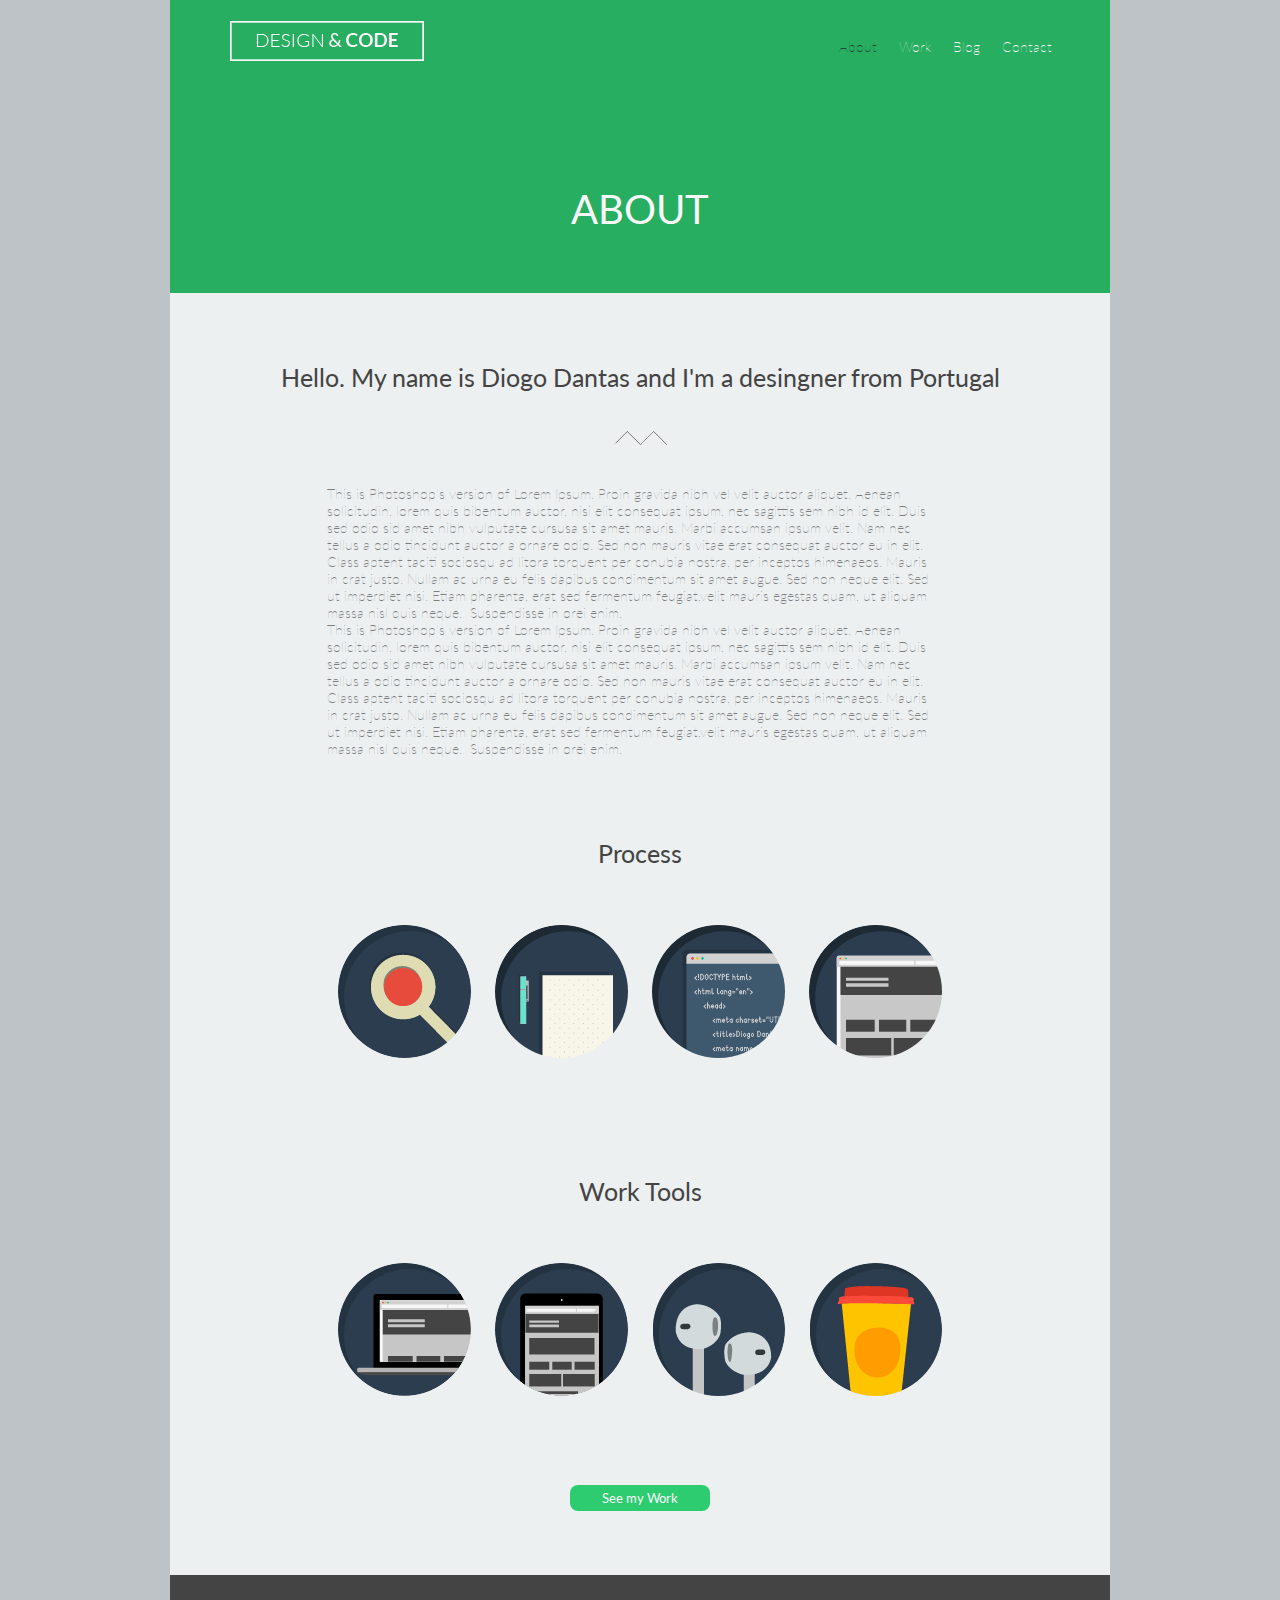
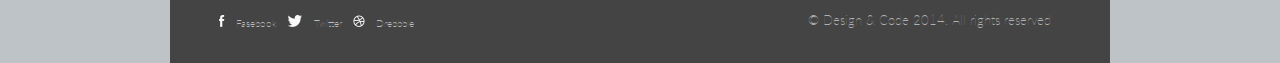
<file: index-about.html>
<!DOCTYPE html>
<html lang="en-us">
<head>
	<title>About page</title>
	<meta charset="UTF-8">
	<meta http-equiv="X-UA-Compatible" content="IE=Edge">
	<link rel="stylesheet" href="css/style.css">
	<link href='http://fonts.googleapis.com/css?family=Lato:300,400,700' rel='stylesheet' type='text/css'>
</head>
<body>
	<div class="wrapper">
		<div class="header"> 
			<div class="logo">
				<a href="index.html"><img src="images/logo.png" alt="logo"></a> 
			</div><!-- logo -->
			<ul class="navigetion">
				<li><a href="index-about.html" class="bl">About</a></li>
				<li><a href="index-portfolio.html">Work</a></li>
				<li><a href="#">Blog</a></li>
				<li><a href="index-contact.html">Contact</a></li>
			</ul><!-- navigetion -->
			<h1>About</h1>
		</div><!-- header -->
		<div class="content">
			<div class="contener">
				<p class="tx1-two">Hello. My name is Diogo Dantas and I'm a desingner from Portugal</p>
				<div class="bg"></div>
				<p  class="tx3">This is Photoshop's version of Lorem Ipsum. Proin gravida nibh vel velit auctor aliquet. Aenean solicitudin, lorem quis bibentum auctor, nisi elit consequat ipsum, nec sagittis sem nibh id elit. Duis sed odio sid amet nibh vulputate cursusa sit amet mauris. Marbi accumsan ipsum velit. Nam nec tellus a odio tincidunt auctor a ornare odio. Sed non mauris vitae erat consequat auctor eu in elit. Class aptent taciti sociosqu ad litora torquent per conubia nostra, per inceptos himenaeos. Mauris in crat justo. Nullam ac urna eu felis dapibus condimentum sit amet augue. Sed non neque elit. Sed ut imperdiet nisi. Etiam pharenta, erat sed fermentum feugiat,velit mauris egestas quam, ut aliquam massa nisl quis neque.  Suspendisse in orei enim. <br>This is Photoshop's version of Lorem Ipsum. Proin gravida nibh vel velit auctor aliquet. Aenean solicitudin, lorem quis bibentum auctor, nisi elit consequat ipsum, nec sagittis sem nibh id elit. Duis sed odio sid amet nibh vulputate cursusa sit amet mauris. Marbi accumsan ipsum velit. Nam nec tellus a odio tincidunt auctor a ornare odio. Sed non mauris vitae erat consequat auctor eu in elit. Class aptent taciti sociosqu ad litora torquent per conubia nostra, per inceptos himenaeos. Mauris in crat justo. Nullam ac urna eu felis dapibus condimentum sit amet augue. Sed non neque elit. Sed ut imperdiet nisi. Etiam pharenta, erat sed fermentum feugiat,velit mauris egestas quam, ut aliquam massa nisl quis neque.  Suspendisse in orei enim.</p>
				 <h2 class="tx2-two">Process</h2>
			  <div class="tools-row">
			    <div class="tool-item">
			      <img src="images/circle1.gif" alt="circle" />
			      <div class="tool-description">
			        Start
			      </div>
			    </div>
			    <div class="tool-item">
			      <img src="images/circle2.gif" alt="circle" />
			      <div class="tool-description">
			       Notepad
			      </div>
			    </div>
			    <div class="tool-item">
			      <img src="images/circle3.gif" alt="circle" />
			      <div class="tool-description">
			        HTML
			      </div>
			    </div>
			    <div class="tool-item">
			      <img src="images/cir1.png" alt="circle" />
			      <div class="tool-description">
			        Launch
			      </div>
			    </div>
			  </div>	
			  <h2 class="tx2-two">Work Tools</h2>
			  <div class="tools-row">
			    <div class="tool-item">
			      <img src="images/cir2.png" alt="circle" />
			      <div class="tool-description">
			        MacBook
			      </div>
			    </div>
			    <div class="tool-item">
			      <img src="images/circle6.png" alt="circle" />
			      <div class="tool-description">
			        iPad
			      </div>
			    </div>
			    <div class="tool-item">
			      <img src="images/circle7.png" alt="circle" />
			      <div class="tool-description">
			        Phones
			      </div>
			    </div>
			    <div class="tool-item">
			      <img src="images/circle8.png" alt="circle" />
			      <div class="tool-description">
			        Scotch & Soda
			      </div>
			    </div>
			  </div>
			  <div class="but-two"><a href="#">See my Work</a></div>	
			</div><!-- contener -->	
		</div><!-- content -->
		<div class="footer">
				<ul class="icons">
					<li><a href="#"><img src="images/ic1.png" alt="Fasebook"> Fasebook</a></li>
		  			<li><a href="#"><img src="images/ic2.png" alt="Twitter"> Twitter</a></li>
		  			<li><a href="#"><img src="images/ic3.png" alt="Drebbble"> Drebbble</a></li>
				</ul>
				<p>&copy; Design & Code 2014. All rights reserved</p>	
		</div><!-- footer -->
	</div><!-- wrapper -->
</body>
</html>
</file>
<file: css/style.css>
body {
  margin: 0;
  background: #BDC3C7;
  font-family: 'Lato', sans-serif;
}

.wrapper {
  width: 940px;
  margin: 0 auto;
}

a {
  text-decoration: none;
}

/*------------------------------------*\
    #SECTION-HEADER
\*------------------------------------*/

.navigetion a:hover {
  color: #264734;
}

.navigetion li .bl {
  color: #264734;
}

.navigetion a:active {
  color: #264734;
}

.header {
  color: #f9f9f9;
  overflow: hidden;
  background: #27ae60;

}

.logo {
  float: left;
  width: 194px; 
  height: 40px;
  margin-left: 60px;
  padding-top: 21px;
}

.navigetion {
  padding: 0;
  float: right;
  margin: 36px 58px 0 0;
}

.navigetion li{
  display: inline-block;
}

.navigetion li a {
  color: #f9f9f9;
  font-size: 14px;
  font-weight: 100;
  padding-left: 18px;
}

h1 {
  margin: 0;
  font-size: 40px;
  font-weight: 400;
  text-align: center;
  padding: 185px 0 60px;
  text-transform: uppercase;
}

h1 span{
  font-weight: 100;
}

.header .but {
  width: 234px;
  color: #f9f9f9;
  display: block;
  font-size: 17px;
  font-weight: 700;
  line-height: 45px;
  margin-left: auto;
  margin-right: auto;
  text-align: center;
  border-radius: 8px;
  background: #2ECC71;
  margin-bottom: 80px;
}

.but:hover,.but-two input:hover {
  color: #27AE60;
  background: #B2DFC5;
}

/*------------------------------------*\
    #SECTION-CONTENT
\*------------------------------------*/

.content {
  padding: 69px 0;
  text-align: center;
  background: #ECF0F1;
}

.contener {
  width: 843px;
  margin-left: auto;
  margin-right: auto;
}

.tx1,
.tx1-two {
  margin: 0;
  color: #444444;
  font-size: 25px;
}

.tx1 {
  padding-bottom: 18px;
}

.bg {
  height: 14px;
  background: url(../images/lgn.gif) no-repeat center;
}

.tx2 {
  margin: 0;
  color: #4F4F50;
  font-size: 12px;
  padding: 20px 230px;
}

h2,.par {
  color: #7F8C8D;
  font-size: 25px;
  font-weight: 400;
}

.par {
  margin-top: 90px; 
}

.home, 
.home-index {
  padding: 9px 10px;
}

.home-index {
  float: left;
  width: 401px;
  height: 230px;
}

.but1 {
  color: #7E8C99;
  font-size: 13px;
  padding: 9px 78px;
  border-radius: 8px;
  line-height: 130px;
  background: #ECF0F1;
  border: 2px solid #989A9A;
}

.but1:hover,.but-map input:hover {
  color: #ECF0F1;
  background: #989A9A;
}

.logo2 img {
  vertical-align: top;
} 

.logo2 {
  margin: 0;
  padding-top: 30px;
}

.logo2  li {
  margin: 0 37px;
  display: inline-block;
}

.logo2 li:first-child {
  margin: 0 40px 0 0;
}

/*------------------------------------*\
    #SECTION-FOOTER
\*------------------------------------*/

.footer {
  clear: both;
  height: 88px;
  color: #B1B1B1;
  overflow: hidden;
  font-weight: 100;
  background: #444444;
}

.icons li {
  float: left;
  font-size: 10px;
  border-spacing: 9px;
  list-style-type: none;
  padding: 24px 0 0 7px; 
}

.icons li a {
  padding: 2px;
  color: #BBBBBB;
  word-spacing: 8px;
}

.footer p {
  margin: 0;
  font-size: 13px;
  text-align: right;
  padding: 21px 59px;
}

/*------------------------------------*\
    #SECTION-ABOUT
\*------------------------------------*/

.tx-two {
  font-size: 30px;
}	

.tx1-two {
  padding-bottom: 39px;
}

.tx2-two {
  color: #444;
  padding: 60px 0 36px;
}

.tx3 {
  width: 610px;
  color: #7C7D7E;
  font-size: 14px;
  text-align: left;
  font-weight: 100;
  padding-top: 27px;
  white-space: pre-wrap;
  margin: 13px 0 0 108px;
}

/*------------------------------------*\
    #SECTION-TOOLS
\*------------------------------------*/

.tools-row {
  text-align: center;
  padding-bottom: 35px;
}

.tool-item {
  width: 133px;
  height: 133px;
  overflow: hidden;
  border-radius: 50%;
}

.tool-item + .tool-item {
  margin-left: 20px;
}

.tool-description {
  left: 0;
  top: 133px;
  width: 113px;
  line-height: 113px;
  border-radius: 50%;
  border: 10px solid rgba(39,174,97,.8);
}

.tool-item:hover .tool-description {
  top: 0;
}

.but-two a{
  width: 140px; 
  height: 26px;
  color: #f9f9f9;
  border: #2ECC71;
  font-size: 13px;
  border-radius: 8px;
  background: #2ECC71;
  padding: 5px 32px;
}

.but-two {
  padding-top: 53px;
}

/*------------------------------------*\
    #SECTION-PORTFOLIO
\*------------------------------------*/


.home img {
  width: 321px;
  height: 212px;
}

.home,
.tool-item {
  position: relative;
  display: inline-block;
}

.description {
  top: 39px;
  left: 39px;
  opacity: 0;
  width: 260px;
  line-height: 153px;
}

.description,
.tool-description {
  color: #fff;
  position: absolute;
  transition: all 0.5s ease-in-out;
  background-color: rgba(149,165,166,.8);
}

.description span {	
  border-bottom: 1px solid #fff;
}

.home:hover .description {
  opacity: 1;
}

/*------------------------------------*\
    #SECTION-CONTACT
\*------------------------------------*/

.content-map {
  width: 940px;
  text-align: center;
  background: #ECF0F1;
  padding: 74px 0 305px;
} 

#map {
  width: 623px;
  height: 296px;
  margin: 0 auto 60px;
}

.gm-style-iw * {
  width: 100%;
  display: block;
}

.gm-style-iw p, 
.gm-style-iw h4 {
  margin: 0;
  padding: 0;
}

.gm-style-iw a {
  color: #4272db;
}

.tx1-map h2{
  margin: 0;
  color: #444444;	
  font-size: 25px;
  font-weight: normal;
  padding: 0 160px 40px;
}

.tx1-map p{
  color: #7e7f80;
  padding: 0 110px;
  font-weight: 100;
  text-align: justify;
}

.sidebarL {
  float: left;
  padding: 55px 15px 0 110px;
}

.form input, textarea {
  width: 422px;
  resize: none; /* Запрещаем изменять размер */
  color: #A2A2A2;
  font-size: 17px;
  font-weight: 300;
  line-height: 41px;
  padding-left: 13px;
  margin-bottom: 13px;
  background: #ECF0F1;
  border: 1px solid #C6C8C9;
  font-family: 'Lato', sans-serif; /*не наследует от body?*/
}

.but-map input {
  height: 23px;
  width: 119px; 
  color: #f9f9f9;
  font-size: 10px;
  border: #95A5A6;
  border-radius: 3px;
  background: #95A5A6;
}

.but-map {
  text-align: left;
  margin-left: 3px; 
}


.sidebarR {
  padding-top: 35px;
  text-align: justify;

}

.sidebarR h3{
  color: #717272;
  font-size: 17px;
  font-weight: 400;
  margin-bottom: 5px;  
}

.sidebarR p {
  width: 130px;
  color: #717272;
  font-size: 14px;
  font-weight: 300;
  display: inline-block;
  padding-bottom: 125px;
}
</file>
